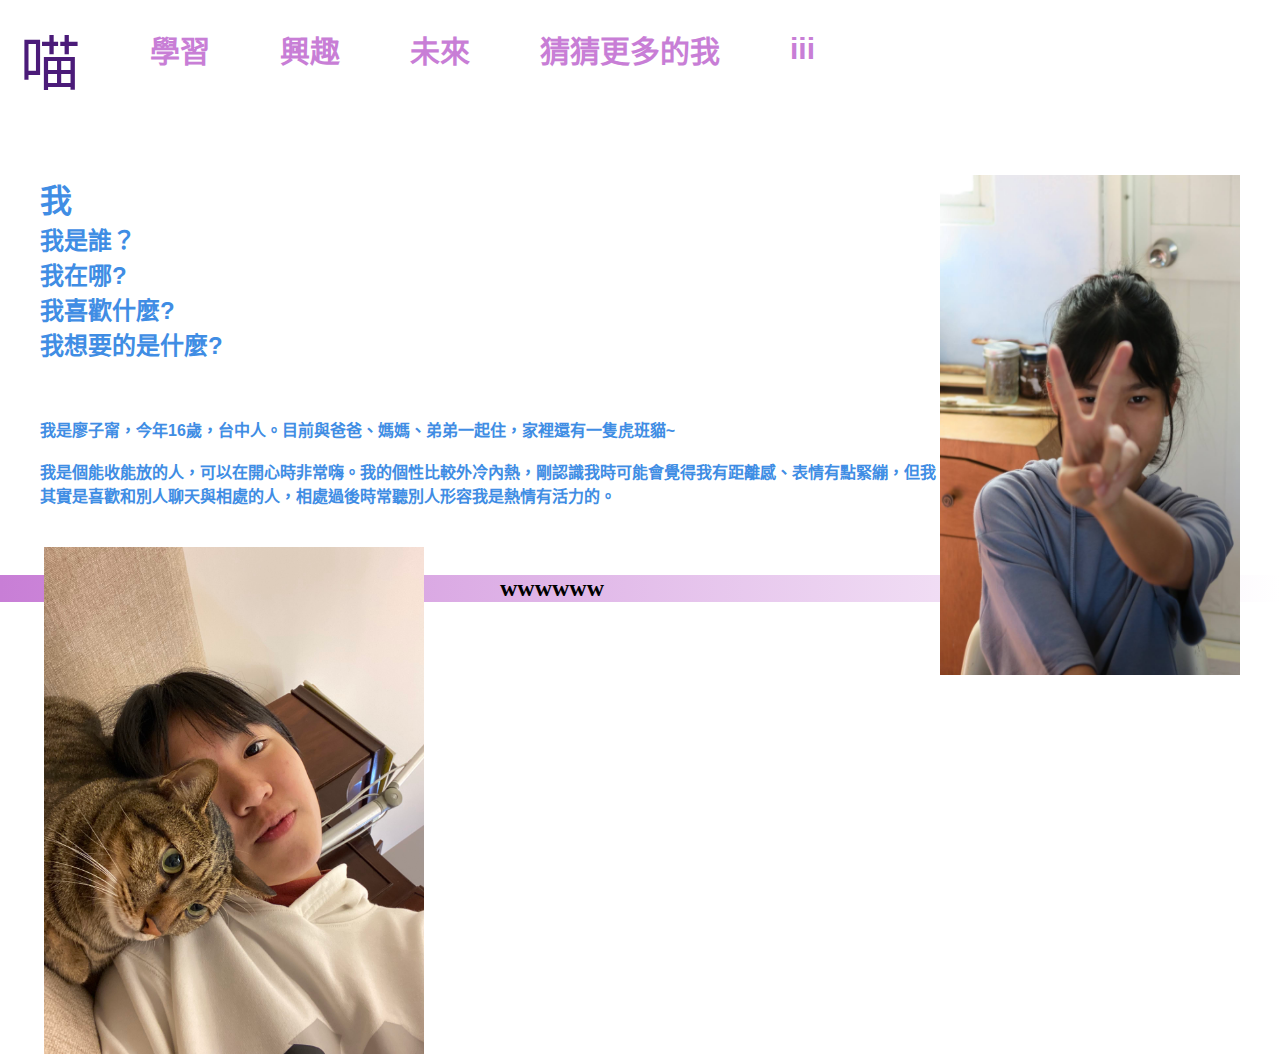
<file: 網頁/index.html>
<!DOCTYPE html>
<html lang="zh-TW">
<head>
    <meta charset="UTF-8">
    <meta name="viewport"content="width=device-width,initial-scale=1.0">
    <title>自我介绍</title>
    <link rel="stylesheet" href="style.css">
</head>
<body>
  
    
    <div class="logo">喵</div>
        
    <div class="navbar">
        <div class="icon">
        <div class="menu">
            <ul>
                <li><a href="learn.html">學習</a></li>
                <li><a href="hobby.html">興趣</a></li>
                <li><a href="future.html">未來</a></li>
                <li><a href="playgame.html">猜猜更多的我</a></li>
                <li><a href=test.html>iii</a></li>
            </ul>
        </div>
        </div>
    </div>
    <div class="content">
        
        <img src="IMG/1B35A13C-9FE6-446A-BDB9-ACC6D28DE81B.jpeg" width="300" height="500" style="float: right;">
        <h1>我</h1>
        <h2>我是誰？<br>我在哪?<br>我喜歡什麼?<br>我想要的是什麼?<br><br><br></h2>
        <p>我是廖子甯，今年16歲，台中人。目前與爸爸、媽媽、弟弟一起住，家裡還有一隻虎班貓~<br><br>我是個能收能放的人，可以在開心時非常嗨。我的個性比較外冷內熱，剛認識我時可能會覺得我有距離感、表情有點緊繃，但我其實是喜歡和別人聊天與相處的人，相處過後時常聽別人形容我是熱情有活力的。</p>
        <br><br>
        
        <div class=photo><img src="IMG/IMG_3327.jpg" width="380"></div>

    

  
    </div>

    <div class="k">
        <h2>wwwwww</h2>

    </div>

    
        

    </div>
    

    

</body>

    
        

    

</html>
</file>
<file: 網頁/style.css>
*{
    margin:0;
    padding:0;

}
.navbar{
    width: cover;
    height: 75px;
    margin:auto;
    
}
.icon{
    width:200px;
    float:left;
    height:70px;
}   
.logo{
    color:rgb(75, 27, 121);
    font-size: 60px;
    font-family: Arial, Helvetica, sans-serif;
    padding-left: 20px;
    float:left;
    padding-top: 10px;
    margin-top: 5px;
}
.menu{
    width:1000px;
    float: left;
    height:70px;
}
ul{
    float:left;
    justify-content: center;
    display: flex;
    align-items: center;
}
ul li {

    list-style: none;
    margin-left: 70px;
    margin-top: 27px;
    font-size: 30px;
}
ul li a{
    text-decoration: none;
    color: #c87ed6;
    font-family: Arial;
    font-weight: bold;
    transition: 0.4s ease-in-out;
}

ul li a:hover{
    color:rgb(96, 158,240)

}
.content{ 
    padding-left: 40px;
    padding-right: 40px;
    padding-top: 100px;
   color: rgb(64, 141, 228);
   font-family: Arial, Helvetica, sans-serif;
   font-weight: bold;
   height: 400px;
   width: cover;
   
}
.p{
    padding-left: 888px;

}
.k{
    background-color: #c87ed6;
    background: -webkit-linear-gradient(to right, #c87ed6, #ffff);
    background: linear-gradient(to right, #c87ed6, #ffff);
    padding-left: 500px;
}
.photo {
    padding: 4px;
}
</file>
